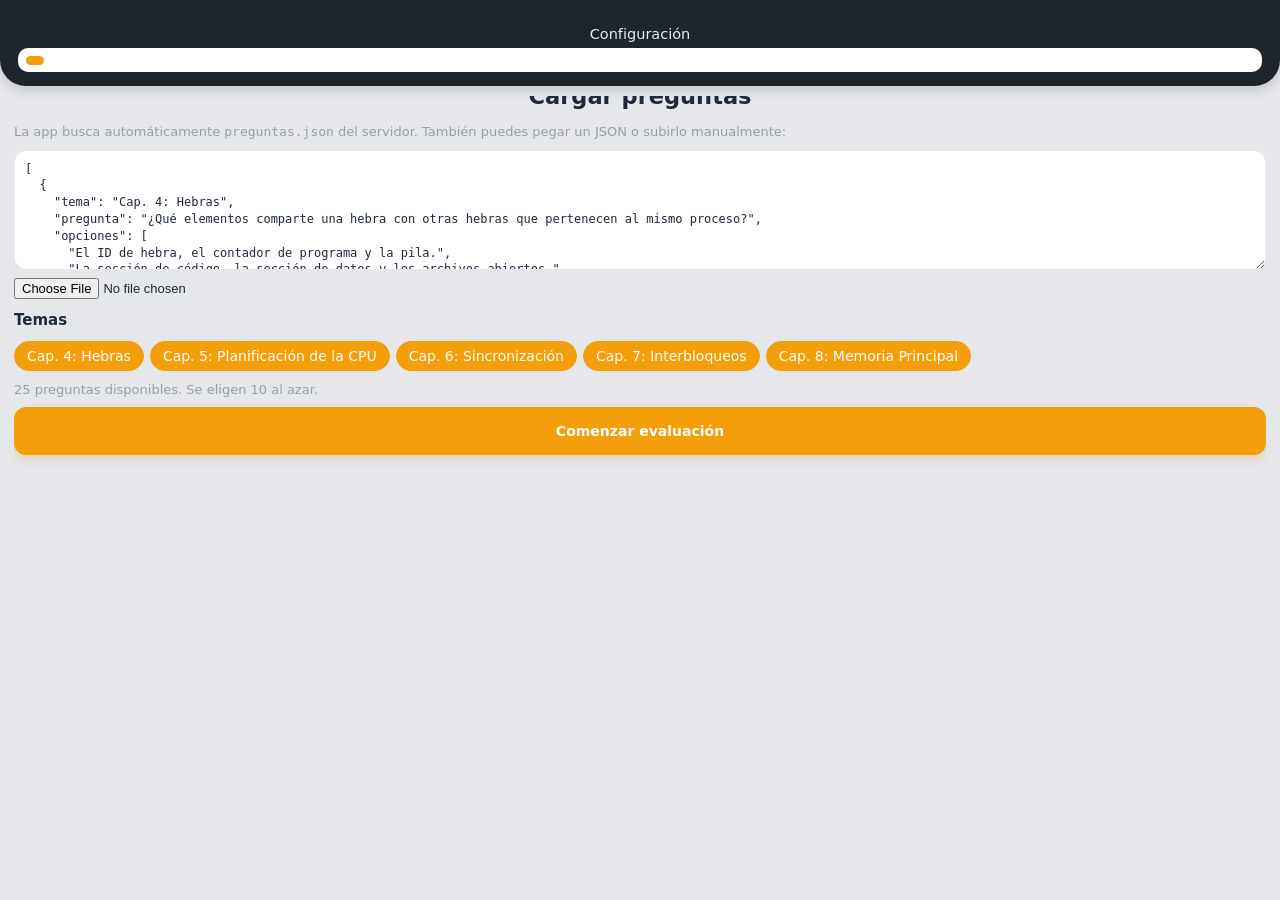
<file: index.html>
<!DOCTYPE html>
<html lang="es">
<head>
  <meta charset="utf-8">
  <meta name="viewport" content="width=device-width, initial-scale=1.0, maximum-scale=1.0, user-scalable=no, viewport-fit=cover">
  <meta name="theme-color" content="#1e242b">
  <title>Evaluación</title>
  <meta name="apple-mobile-web-app-capable" content="yes">
  <meta name="apple-mobile-web-app-status-bar-style" content="black-translucent">
  <meta name="mobile-web-app-capable" content="yes">
  <link rel="manifest" href="manifest.json">
  <link rel="apple-touch-icon" href="icon-192.png">
  <link rel="stylesheet" href="css/style.css">
  <script src="js/app.js" defer></script>
</head>
<body>
  <div class="app">

    <header class="app-header">
      <h1 class="sr-only">Evaluación</h1>

      <!-- Se muestra automáticamente cuando no hay conexión (quítale 'hidden' si quieres verlo siempre para probar) -->
      <div class="status" id="status" role="status" aria-live="polite" hidden>
        <div class="status__pill">
          <span class="ico ico--orange" aria-hidden="true">
            <svg viewBox="0 0 24 24" width="18" height="18" stroke="currentColor" stroke-width="2.3" fill="none" stroke-linecap="round">
              <circle cx="12" cy="12" r="8"/>
              <line x1="5" y1="19" x2="19" y2="5"/>
            </svg>
          </span>
          <span>Sin conexión</span>
        </div>
        <div class="status__off">
          <span class="ico ico--red" aria-hidden="true">
            <svg viewBox="0 0 24 24" width="16" height="16" stroke="currentColor" stroke-width="2.2" fill="none" stroke-linecap="round" stroke-linejoin="round">
              <path d="M2 8.82a15 15 0 0 1 20 0"/>
              <path d="M5 12.859a10 10 0 0 1 14 0"/>
              <path d="M8.5 16.429a5 5 0 0 1 7 0"/>
              <line x1="12" y1="20" x2="12.01" y2="20"/>
              <line x1="4" y1="4" x2="20" y2="20"/>
            </svg>
          </span>
          <span>Offline</span>
        </div>
      </div>

      <p class="count" id="count">Configuración</p>
      <div class="progress" role="progressbar" aria-label="Progreso" aria-valuemin="0" aria-valuemax="100" aria-valuenow="0">
        <div class="progress__fill" id="fill"></div>
      </div>
    </header>

    <main>
      <!-- 1. Configuración -->
      <section id="setup" class="screen screen--scroll" aria-labelledby="setup-title">
        <h2 id="setup-title" class="title">Cargar preguntas</h2>
        <p class="small">La app busca automáticamente <code>preguntas.json</code> del servidor. También puedes pegar un JSON o subirlo manualmente:</p>
        <label class="sr-only" for="json">Preguntas en formato JSON</label>
        <textarea id="json" spellcheck="false"></textarea>
        <label class="sr-only" for="file">Subir archivo JSON</label>
        <input type="file" id="file" accept=".json,application/json">
        <h3 class="sec">Temas</h3>
        <div class="chips" id="chips"></div>
        <p class="small" id="info"></p>
        <button type="button" class="cta" id="start">Comenzar evaluación</button>
      </section>

      <!-- 2. Evaluación (Ajustada 100% a la pantalla sin scroll) -->
      <section id="quiz" class="screen hidden" aria-labelledby="q">
        <h2 id="q" class="title"></h2>
        <div id="opts" class="opts-list" role="radiogroup" aria-labelledby="q"></div>
        <div class="bottom-actions">
          <nav class="nav" aria-label="Navegación entre preguntas">
            <button type="button" id="ant">‹&nbsp;&nbsp;&nbsp;ANT</button>
            <button type="button" id="sig">SIG&nbsp;&nbsp;&nbsp;›</button>
          </nav>
          <button type="button" class="cta" id="fin">Finalizar Evaluación</button>
        </div>
      </section>

      <!-- 3. Resultado -->
      <section id="res" class="screen screen--scroll hidden" aria-labelledby="res-title">
        <h2 id="res-title" class="title">Resultado</h2>
        <p class="score" id="score"></p>
        <div id="rev" class="rev-list"></div>
        <button type="button" class="cta" id="again">Nueva evaluación</button>
      </section>
    </main>

  </div>
</body>
</html>
</file>
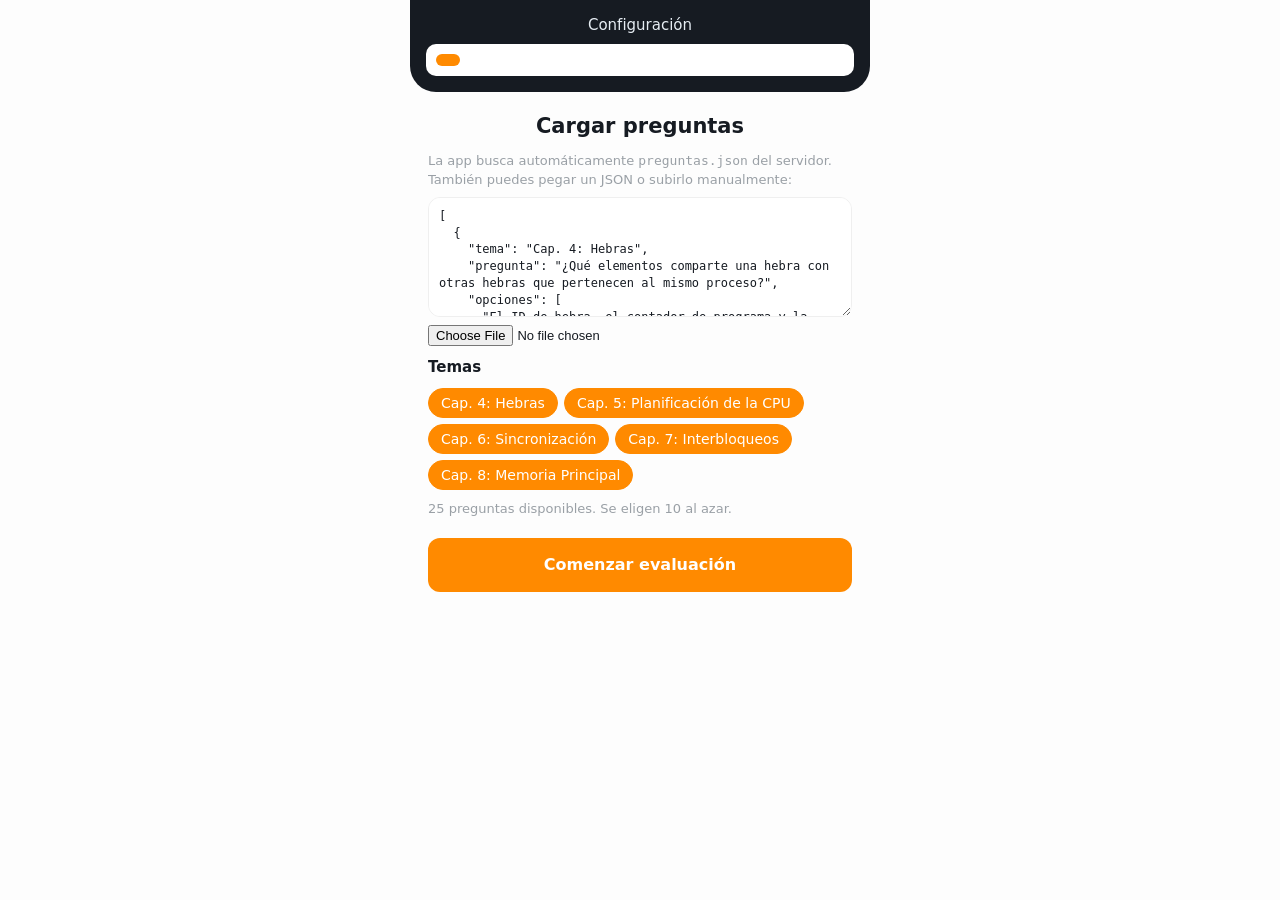
<file: App.Jp/index.html>
<!DOCTYPE html>
<html lang="es">
<head>
  <meta charset="utf-8">
  <meta name="viewport" content="width=device-width, initial-scale=1, maximum-scale=1, user-scalable=no, viewport-fit=cover">
  <title>Evaluación</title>
  <meta name="theme-color" content="#161b22">
  <meta name="apple-mobile-web-app-capable" content="yes">
  <meta name="apple-mobile-web-app-status-bar-style" content="black-translucent">
  <meta name="mobile-web-app-capable" content="yes">
  <link rel="manifest" href="manifest.json">
  <link rel="apple-touch-icon" href="icon-192.png">
  <link rel="stylesheet" href="css/style.css">
  <script src="js/app.js" defer></script>
</head>
<body>
  <div class="app">

    <header class="app-header">
      <h1 class="sr-only">Evaluación</h1>

      <!-- Se muestra automáticamente cuando no hay conexión (quítale 'hidden' si quieres verlo siempre para probar) -->
      <div class="status" id="status" role="status" aria-live="polite" hidden>
        <div class="status__pill">
          <span class="ico ico--orange" aria-hidden="true">
            <svg viewBox="0 0 24 24" width="18" height="18" stroke="currentColor" stroke-width="2.3" fill="none" stroke-linecap="round">
              <circle cx="12" cy="12" r="8"/>
              <line x1="5" y1="19" x2="19" y2="5"/>
            </svg>
          </span>
          <span>Sin conexión</span>
        </div>
        <div class="status__off">
          <span class="ico ico--red" aria-hidden="true">
            <svg viewBox="0 0 24 24" width="16" height="16" stroke="currentColor" stroke-width="2.2" fill="none" stroke-linecap="round" stroke-linejoin="round">
              <path d="M2 8.82a15 15 0 0 1 20 0"/>
              <path d="M5 12.859a10 10 0 0 1 14 0"/>
              <path d="M8.5 16.429a5 5 0 0 1 7 0"/>
              <line x1="12" y1="20" x2="12.01" y2="20"/>
              <line x1="4" y1="4" x2="20" y2="20"/>
            </svg>
          </span>
          <span>Offline</span>
        </div>
      </div>

      <p class="count" id="count">Configuración</p>
      <div class="progress" role="progressbar" aria-label="Progreso" aria-valuemin="0" aria-valuemax="100" aria-valuenow="0">
        <div class="progress__fill" id="fill"></div>
      </div>
    </header>

    <main>
      <!-- 1. Configuración -->
      <section id="setup" class="screen screen--scroll" aria-labelledby="setup-title">
        <h2 id="setup-title" class="title">Cargar preguntas</h2>
        <p class="small">La app busca automáticamente <code>preguntas.json</code> del servidor. También puedes pegar un JSON o subirlo manualmente:</p>
        <label class="sr-only" for="json">Preguntas en formato JSON</label>
        <textarea id="json" spellcheck="false"></textarea>
        <label class="sr-only" for="file">Subir archivo JSON</label>
        <input type="file" id="file" accept=".json,application/json">
        <h3 class="sec">Temas</h3>
        <div class="chips" id="chips"></div>
        <p class="small" id="info"></p>
        <button type="button" class="cta" id="start">Comenzar evaluación</button>
      </section>

      <!-- 2. Evaluación (Ajustada 100% a la pantalla sin scroll) -->
      <section id="quiz" class="screen hidden" aria-labelledby="q">
        <h2 id="q" class="title"></h2>
        <div id="opts" class="opts-list" role="radiogroup" aria-labelledby="q"></div>
        <div class="bottom-actions">
          <nav class="nav" aria-label="Navegación entre preguntas">
            <button type="button" id="ant">‹&nbsp;&nbsp;&nbsp;ANT</button>
            <button type="button" id="sig">SIG&nbsp;&nbsp;&nbsp;›</button>
          </nav>
          <button type="button" class="cta" id="fin">Finalizar Evaluación</button>
        </div>
      </section>

      <!-- 3. Resultado -->
      <section id="res" class="screen screen--scroll hidden" aria-labelledby="res-title">
        <h2 id="res-title" class="title">Resultado</h2>
        <p class="score" id="score"></p>
        <div id="rev" class="rev-list"></div>
        <button type="button" class="cta" id="again">Nueva evaluación</button>
      </section>
    </main>

  </div>
</body>
</html>
</file>
<file: css/style.css>
/* ===== Variables ===== */
:root {
  --bg: #e5e7eb;
  --ink: #1e293b;
  --dark: #1e242b;
  --orange: #f59e0b;
  --orange-dark: #d97706;
  --card: #ffffff;
  --line: #e2e8f0;
  --mute: #9aa0a6;
  --red: #f0142f;
  --ok: #1f9d55;
  --bad: #d93025;
}

/* ===== Base de pantalla completa ===== */
*, *::before, *::after { box-sizing: border-box; }

html, body {
  margin: 0;
  padding: 0;
  height: 100vh;
  height: 100dvh;
  background: var(--bg);
  color: var(--ink);
  font-family: system-ui, -apple-system, "Segoe UI", Roboto, sans-serif;
  overflow: hidden;
  -webkit-tap-highlight-color: transparent;
  position: fixed;
  width: 100%;
}

p { margin: 0; }
[hidden], .hidden { display: none !important; }

.sr-only {
  position: absolute;
  width: 1px; height: 1px;
  margin: -1px; padding: 0;
  overflow: hidden;
  clip: rect(0, 0, 0, 0);
  white-space: nowrap;
  border: 0;
}

/* Contenedor principal a pantalla completa */
.app {
  width: 100%;
  height: 100vh;
  height: 100dvh;
  margin: 0 auto;
  display: flex;
  flex-direction: column;
}

/* ===== Cabecera integrada arriba (sin línea negra) ===== */
.app-header {
  background: var(--dark);
  color: #fff;
  border-radius: 0 0 26px 26px;
  padding-top: max(env(safe-area-inset-top, 0px), 24px) !important;
  padding-left: 18px;
  padding-right: 18px;
  padding-bottom: 14px;
  flex-shrink: 0;
  box-shadow: 0 4px 12px rgba(0, 0, 0, 0.15);
}

.status {
  display: flex;
  align-items: center;
  gap: 12px;
  margin-bottom: 8px;
}

.status__pill {
  flex: 1;
  display: flex;
  align-items: center;
  gap: 10px;
  border: 1px solid rgba(245, 158, 11, 0.75);
  border-radius: 12px;
  padding: 6px 10px;
  font-size: 13.5px;
  font-weight: 500;
}

.status__off {
  display: flex;
  align-items: center;
  gap: 8px;
  font-size: 13.5px;
  font-weight: 500;
  padding-right: 2px;
}

.ico {
  width: 26px;
  height: 26px;
  flex: none;
  display: grid;
  place-items: center;
  border-radius: 50%;
  color: #fff;
}
.ico--orange { background: var(--orange); }
.ico--red    { background: var(--red); }

.count {
  text-align: center;
  margin: 2px 0 6px;
  font-size: 14.5px;
  font-weight: 500;
  color: #e6edf3;
}

.progress {
  height: 24px;
  padding: 0 8px;
  display: flex;
  align-items: center;
  background: #ffffff;
  border-radius: 10px;
}

.progress__fill {
  width: 0;
  height: 9px;
  min-width: 18px;
  background: var(--orange);
  border-radius: 99px;
  transition: width .3s ease;
}

/* ===== Contenido Principal ===== */
main {
  flex: 1;
  min-height: 0;
  display: flex;
  flex-direction: column;
  padding: 10px 14px calc(14px + env(safe-area-inset-bottom, 0px));
}

.screen {
  flex: 1;
  min-height: 0;
  display: flex;
  flex-direction: column;
  justify-content: center;
}

.screen--scroll {
  overflow-y: auto;
  justify-content: flex-start;
}

/* ===== EL CUADRO MEDIANO CENTRAL CON PROFUNDIDAD (Contiene todo) ===== */
#quiz {
    background: #ffffff !important;
    margin: auto 5px;        /* Centrado exacto en el medio de la pantalla con márgenes laterales medianos */
    padding: 50px 16px;       /* Espacio interno equilibrado */
    border-radius: 24px;      /* Bordes redondeados elegantes */
    /* Profundidad y relieve pronunciado para la tarjeta */
    box-shadow: 0 14px 30px -5px rgba(0, 0, 0, 0.15), 0 6px 10px -4px rgba(0, 0, 0, 0.08);
    border: 3px solid rgba(226, 232, 240, 0.9);
    display: flex;
    flex-direction: column;
    justify-content: space-between;
    max-height: 80vh;         /* Tamaño mediano controlado */
  }

/* Título de la pregunta (Grande y destacado) */
.title {
  margin: -15px 0 12px;
  text-align: center;
  font-size: clamp(22px, 2.5vh, 24px); 
  line-height: 1.35;
  font-weight: 750;
  color: var(--ink);
  flex-shrink: 0;
}

/* Lista de opciones (Más chicas en comparación al título) */
.opts-list {
  flex: 1;
  min-height: 0;
  display: flex;
  flex-direction: column;
  justify-content: center;
  gap: clamp(6px, 1.1vh, 10px);
}

.opt {
  display: flex;
  align-items: center;
  width: 100%;
  flex: 1;
  min-height: 0px;
  max-height: 72px;
  margin: 0;
  padding: 9px 12px;
  text-align: left;
  font: inherit;
  font-size: 12px; /* Opciones más chicas y compactas */
  font-weight: 500;
  line-height: 1.3;
  color: var(--ink);
  background: var(--card);
  border: 1.5px solid var(--line);
  border-radius: 12px;
  box-shadow: 0 1px 2px rgba(0, 0, 0, 0.02);
  cursor: pointer;
}

.opt.sel {
  border: 2px solid var(--orange);
  background: rgba(245, 158, 11, 0.08);
  font-weight: 600;
}

/* ===== Botones Inferiores (Adentro del cuadro, siempre naranjas con relieve) ===== */
.bottom-actions {
  flex-shrink: 0;
  margin-top: 12px;
  display: flex;
  flex-direction: column;
  gap: 8px;
}

.nav {
  display: flex;
  gap: 10px;
}

/* Botones ANT y SIG SIEMPRE marcados en naranja con relieve profundo */
.nav button {
  flex: 1;
  height: clamp(38px, 5vh, 44px);
  color: var(--orange-dark) !important;
  background: #fff7ed !important; /* Fondo sutilmente naranja */
  border: 1.8px solid var(--orange) !important; /* Borde naranja fuerte */
  border-radius: 12px;
  font-size: 14px;
  font-weight: 700;
  cursor: pointer;
  /* Relieve de profundidad */
  box-shadow: 0 4px 8px rgba(245, 158, 11, 0.25), 0 2px 4px rgba(0, 0, 0, 0.05);
  transition: transform 0.1s ease, box-shadow 0.1s ease;
}

/* Efecto al presionar para simular botón físico */
.nav button:not(:disabled):active {
  transform: translateY(2px);
  box-shadow: 0 1px 3px rgba(245, 158, 11, 0.2) !important;
}

.nav button:disabled {
  opacity: 0.5;
  cursor: default;
}

/* Botón Finalizar Evaluación (abajo del todo dentro del cuadro) */
.cta {
  display: block;
  width: 100%;
  height: clamp(42px, 5.5vh, 48px);
  color: #fff;
  background: #f59e0b !important; /* <--- Color naranja sólido y plano como en la foto */
  border: 0;
  border-radius: 12px;
  font-family: system-ui, -apple-system, sans-serif;
  font-size: 14px;
  font-weight: 700;
  cursor: pointer;
  box-shadow: 0 4px 10px rgba(245, 158, 11, 0.25); /* <--- Sombra suave acorde al color */
  flex-shrink: 0;
}

:focus-visible { outline: 2px solid var(--orange); outline-offset: 2px; }

/* ===== Configuración y Resultados ===== */
textarea {
  width: 100%;
  height: 120px;
  padding: 10px;
  font: 12px/1.4 ui-monospace, monospace;
  color: var(--ink);
  background: var(--card);
  border: 1px solid var(--line);
  border-radius: 12px;
  flex-shrink: 0;
}

input[type="file"] { margin-top: 8px; font-size: 13px; }
.sec { margin: 12px 0 6px; font-size: 15px; font-weight: 600; }
.chips { display: flex; flex-wrap: wrap; gap: 6px; margin: 6px 0 10px; }

.chip {
  padding: 6px 12px;
  font: inherit;
  font-size: 14px;
  color: var(--orange-dark);
  background: none;
  border: 1px solid var(--orange);
  border-radius: 20px;
  cursor: pointer;
}
.chip.on { color: #fff; background: var(--orange); }
.small { font-size: 13px; line-height: 1.4; color: var(--mute); margin-bottom: 8px; }

.score {
  margin: 4px 0 10px;
  text-align: center;
  font-size: 44px;
  font-weight: 700;
  color: var(--orange-dark);
}

.rev-list {
  flex: 1;
  overflow-y: auto;
  padding-right: 4px;
}

.rev {
  padding: 10px 0;
  font-size: 14px;
  line-height: 1.4;
  border-bottom: 1px solid var(--line);
}
.rev__ans { display: block; margin-top: 3px; }
.rev__ans.ok  { color: var(--ok); }
.rev__ans.bad { color: var(--bad); }
</file>
<file: App.Jp/css/style.css>
/* ===== Variables ===== */
:root {
  --bg: #fdfdfd;
  --ink: #161b22;
  --dark: #161b22;
  --orange: #ff8a00;
  --card: #ffffff;
  --line: #efefef;
  --mute: #9aa0a6;
  --red: #f0142f;
  --ok: #1f9d55;
  --bad: #d93025;
}

/* ===== Base ===== */
*, *::before, *::after { box-sizing: border-box; }

html, body {
  margin: 0;
  padding: 0;
  height: 100%;
  background: var(--bg);
  color: var(--ink);
  font-family: system-ui, -apple-system, "Segoe UI", Roboto, sans-serif;
  overflow: hidden; /* Evita que la página entera haga scroll */
  -webkit-tap-highlight-color: transparent;
}

p { margin: 0; }
[hidden], .hidden { display: none !important; }

.sr-only {
  position: absolute;
  width: 1px; height: 1px;
  margin: -1px; padding: 0;
  overflow: hidden;
  clip: rect(0, 0, 0, 0);
  white-space: nowrap;
  border: 0;
}

/* Contenedor principal fijado al alto exacto del teléfono */
.app {
  max-width: 460px;
  height: 100vh;
  height: 100dvh;
  margin: 0 auto;
  display: flex;
  flex-direction: column;
}

/* ===== Cabecera ===== */
.app-header {
  background: var(--dark);
  color: #fff;
  border-radius: 0 0 26px 26px;
  padding: calc(14px + env(safe-area-inset-top, 0px)) 16px 16px;
  flex-shrink: 0;
}

.status {
  display: flex;
  align-items: center;
  gap: 12px;
  margin-bottom: 12px;
}

.status__pill {
  flex: 1;
  display: flex;
  align-items: center;
  gap: 10px;
  border: 1px solid rgba(255, 138, 0, 0.75);
  border-radius: 12px;
  padding: 7px 11px;
  font-size: 14px;
  font-weight: 500;
}

.status__off {
  display: flex;
  align-items: center;
  gap: 8px;
  font-size: 14px;
  font-weight: 500;
  padding-right: 2px;
}

.ico {
  width: 28px;
  height: 28px;
  flex: none;
  display: grid;
  place-items: center;
  border-radius: 50%;
  color: #fff;
}
.ico--orange { background: var(--orange); }
.ico--red    { background: var(--red); }

.count {
  text-align: center;
  margin: 2px 0 10px;
  font-size: 15px;
  font-weight: 500;
  color: #e6edf3;
}

.progress {
  height: 32px;
  padding: 0 10px;
  display: flex;
  align-items: center;
  background: #ffffff;
  border-radius: 10px;
}

.progress__fill {
  width: 0;
  height: 12px;
  min-width: 24px;
  background: var(--orange);
  border-radius: 99px;
  transition: width .3s ease;
}

/* ===== Contenido Principal ===== */
main {
  flex: 1;
  min-height: 0;
  display: flex;
  flex-direction: column;
  padding: 16px 18px calc(14px + env(safe-area-inset-bottom, 0px));
}

.screen {
  flex: 1;
  min-height: 0;
  display: flex;
  flex-direction: column;
  justify-content: space-between;
}

.screen--scroll {
  overflow-y: auto;
  justify-content: flex-start;
}

.title {
  margin: 4px 0 12px;
  text-align: center;
  font-size: clamp(17px, 2.5vh, 21px);
  line-height: 1.35;
  font-weight: 600;
  flex-shrink: 0;
}

/* Lista de opciones que se adapta al alto disponible */
.opts-list {
  flex: 1;
  min-height: 0;
  display: flex;
  flex-direction: column;
  justify-content: center;
  gap: clamp(8px, 1.4vh, 14px);
}

.opt {
  display: flex;
  align-items: center;
  width: 100%;
  flex: 1;
  min-height: 0px;
  max-height: 105px;
  margin: 0;
  padding: 10px 18px;
  text-align: left;
  font: inherit;
  font-size: 14px;
  font-weight: 620;
  line-height: 1.45;
  /* font-size: clamp(14px, 1.9vh, 16px); */
  color: var(--ink);
  background: var(--card);
  border: 1px solid var(--line);
  border-radius: 14px;
  box-shadow: 0 1px 3px rgba(0, 0, 0, 0.02);
  cursor: pointer;
}

.opt.sel {
  border: 2px solid var(--orange);
  background: rgba(255, 138, 0, .06);
}

/* ===== Botones Inferiores ===== */
.bottom-actions {
  flex-shrink: 0;
  margin-top: 12px;
}

.nav {
  display: flex;
  gap: 14px;
}

.nav button, .cta {
  font: inherit;
  font-size: 16px;
  font-weight: 700;
  border-radius: 12px;
  cursor: pointer;
}

.nav button {
  flex: 1;
  height: clamp(44px, 6.2vh, 52px);
  color: var(--mute);
  background: var(--card);
  border: 1px solid #e1e4e8;
  outline: 0;
}

.nav button:not(.disabled):active{
  color: var(--orange);
  border-color: var(--orange);
}

.nav button:disabled {
  opacity: .55;
  cursor: default;
}

.cta {
  display: block;
  width: 100%;
  height: clamp(46px, 6.5vh, 54px);
  margin-top: 12px;
  color: #fff;
  background: var(--orange);
  border: 0;
  flex-shrink: 0;
}

:focus-visible { outline: 2px solid var(--orange); outline-offset: 2px; }

/* ===== Configuración y Resultados ===== */
textarea {
  width: 100%;
  height: 120px;
  padding: 10px;
  font: 12px/1.4 ui-monospace, monospace;
  color: var(--ink);
  background: var(--card);
  border: 1px solid var(--line);
  border-radius: 12px;
  flex-shrink: 0;
}

input[type="file"] { margin-top: 8px; font-size: 13px; }
.sec { margin: 12px 0 6px; font-size: 15px; font-weight: 600; }
.chips { display: flex; flex-wrap: wrap; gap: 6px; margin: 6px 0 10px; }

.chip {
  padding: 6px 12px;
  font: inherit;
  font-size: 14px;
  color: var(--orange);
  background: none;
  border: 1px solid var(--orange);
  border-radius: 20px;
  cursor: pointer;
}
.chip.on { color: #fff; background: var(--orange); }
.small { font-size: 13px; line-height: 1.4; color: var(--mute); margin-bottom: 8px; }

.score {
  margin: 4px 0 10px;
  text-align: center;
  font-size: 44px;
  font-weight: 700;
  color: var(--orange);
}

.rev-list {
  flex: 1;
  overflow-y: auto;
  padding-right: 4px;
}

.rev {
  padding: 10px 0;
  font-size: 14px;
  line-height: 1.4;
  border-bottom: 1px solid var(--line);
}
.rev__ans { display: block; margin-top: 3px; }
.rev__ans.ok  { color: var(--ok); }
.rev__ans.bad { color: var(--bad); }
</file>
